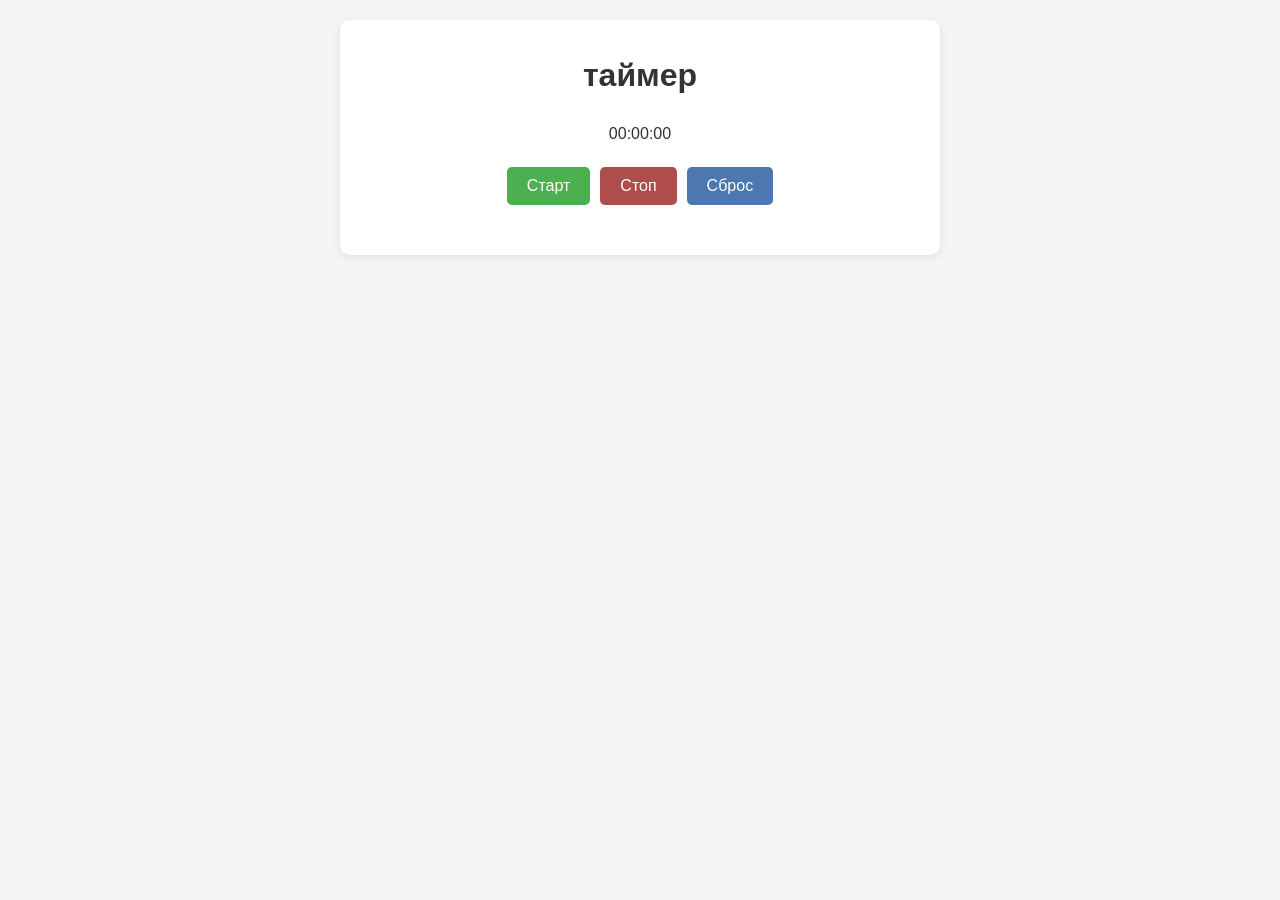
<file: index.html>
<!DOCTYPE html>
<html lang="ru">
<head>
    <meta charset="UTF-8">
    <meta name="viewport" content="width=device-width, initial-scale=1.0">
    <title>таймер</title>
    <link rel="stylesheet" href="style.css"/>
</head>
<body>
    <div class="container">
        <h1>таймер</h1>

        <div class="time" id="timeD">00:00:00</div>

        <div class="buttons">
        
            <button id="startBtn">Старт</button>
            <button id="stopBtn">Стоп</button>
            <button id="resetBtn">Сброс</button>
        </div>
    </div>

    <script src="main.js"></script>
</body>
</html>
</file>
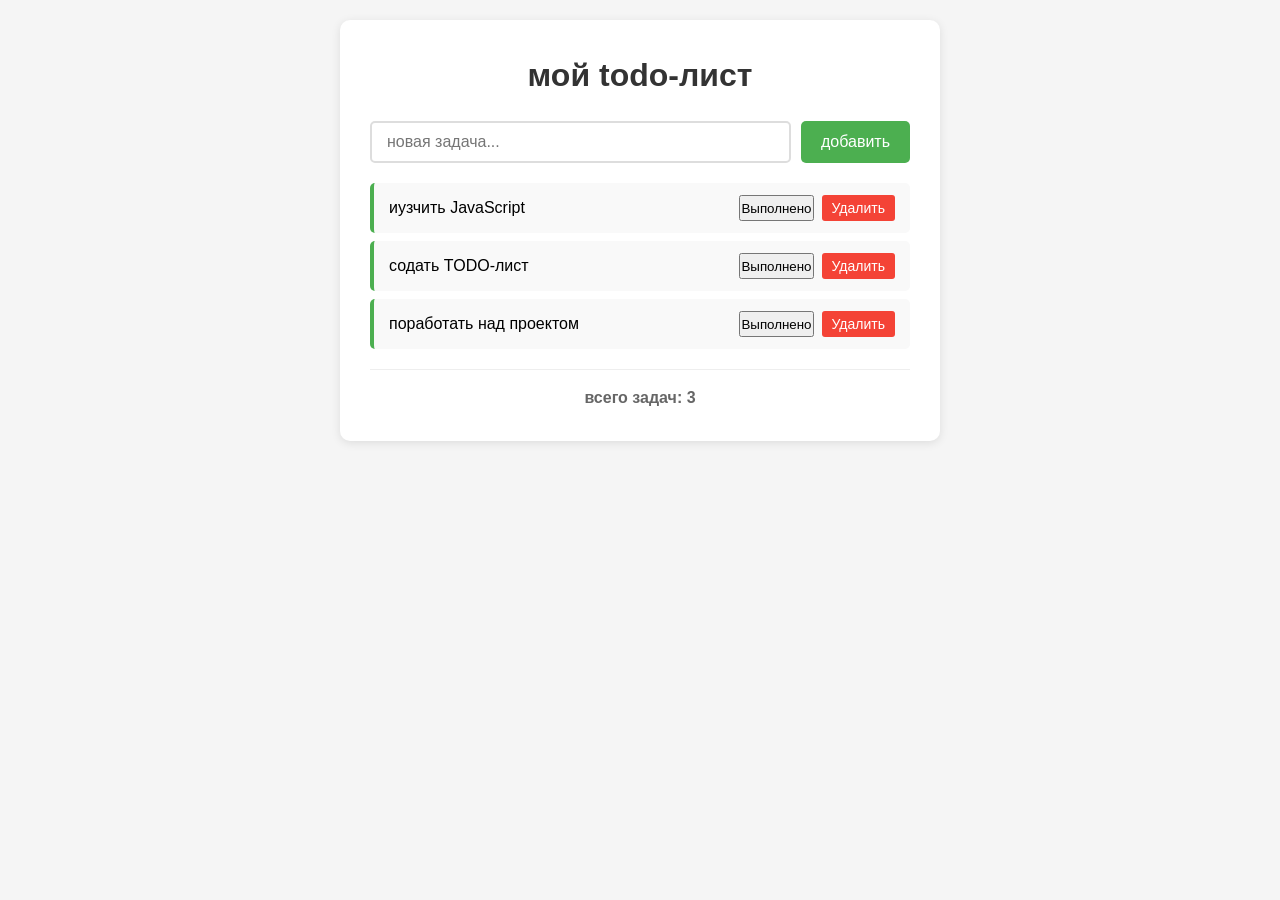
<file: todo.html>
<!DOCTYPE html>
<html lang="ru">
<head>
    <meta charset="UTF-8">
    <meta name="viewport" content="width=device-width, initial-scale=1.0">
    <title>TODO</title>
    <link rel="stylesheet" href="todo.css"/>
</head>
<body>
    <div class="container">
        <h1>мой todo-лист</h1>

        <div class="add-task">
        <input type="text" id="taskInput" placeholder="новая задача..."/>
        <button id="addBtn">добавить</button>
    </div>

    <ul id="taskList">

    </ul>

    <div class="info">
        <p id="taskCounter">всего задач: 0</p>
    </div>
    </div>

    <script src="todo.js"></script>
</body>
</html>
</file>
<file: style.css>
* {
    margin: 0;
    padding: 0;
    box-sizing: border-box;
}

body {
    font-family: Arial, Sans-serif;
    background-color: #f5f5f5;
    padding: 20px;
    line-height: 1.6;
}

.container {
    max-width: 600px;
    margin: 0 auto;
    background-color: white;
    padding: 30px;
    border-radius: 10px;
    box-shadow: 0 2px 10px rgba(0, 0, 0, 0.1);
}

h1 {
    text-align: center;
    color: #333;
    margin-bottom: 20px;
}

.time {
    text-align: center;
    color: #333;
    margin-bottom: 20px;
}

.buttons {
    display: flex;
    justify-content: center;
    gap: 10px;
    margin-bottom: 20px;
}

#startBtn {
    padding: 10px 20px ;
    background-color: #4caf50;
    color: white;
    border: none;
    border-radius: 5px;
    cursor: pointer;
    font-size: 16px;
    transition: background-color 0.3s;
}

#startBtn:hover {
    background-color: #45a049;
}

#stopBtn {
    padding: 10px 20px ;
    background-color: #af4c4c;
    color: white;
    border: none;
    border-radius: 5px;
    cursor: pointer;
    font-size: 16px;
    transition: background-color 0.3s;
}

#stopBtn:hover {
    background-color: #a04545;
}

#resetBtn {
    padding: 10px 20px ;
    background-color: #4c77af;
    color: white;
    border: none;
    border-radius: 5px;
    cursor: pointer;
    font-size: 16px;
    transition: background-color 0.3s;
}

#resetBtn:hover {
    background-color: #4565a0;
}
</file>
<file: todo.css>
* {
    margin: 0;
    padding: 0;
    box-sizing: border-box;
}

body {
    font-family: Arial, Sans-serif;
    background-color: #f5f5f5;
    padding: 20px;
    line-height: 1.6;
}

.container {
    max-width: 600px;
    margin: 0 auto;
    background-color: white;
    padding: 30px;
    border-radius: 10px;
    box-shadow: 0 2px 10px rgba(0, 0, 0, 0.1);
}

h1 {
    text-align: center;
    color: #333;
    margin-bottom: 20px;
}

.add-task {
    display: flex;
    gap: 10px;
    margin-bottom: 20px;
}

#taskInput {
    flex: 1;
    padding: 10px 15px;
    border: 2px solid #ddd;
    border-radius: 5px;
    font-size: 16px;
}

#taskInput:focus {
    outline: none;
    border-color: #4caf50;
}

#addBtn {
    padding: 10px 20px ;
    background-color: #4caf50;
    color: white;
    border: none;
    border-radius: 5px;
    cursor: pointer;
    font-size: 16px;
    transition: background-color 0.3s;
}

#addBtn:hover {
    background-color: #45a049;
}

#taskList {
    list-style-type: none;
}

.task-item {
    display: flex;
    align-items: center;
    padding: 12px 15px;
    margin-bottom: 8px;
    background-color: #f9f9f9;
    border-left: 4px solid #4caf50;
    border-radius: 5px;
    transition: all 0.3s;
}

.task-item:hover {
    background-color: #f0f0f0;
}

.task-text {
    flex: 1;
    font-size: 16px;
}

.task-text.completed {
    text-decoration: line-through;
    color: #888;
}

.task-buttons {
    display: flex;
    gap: 8px;
}

.complete-btn,
.delete-btn {
    padding: 5px 10px;
    border: none;
    border-radius: 3px;
    cursor: pointer;
    font-size: 14px;
}

.complete-btn {
    background-color: #2196f3;
    color: white;
}

.complete-btn:hover {
    background-color: #1976d2;
}

.delete-btn {
    background-color: #f44336;
    color: white
}

.delete-btn:hover {
    background-color: #d32f2f;
}

.info {
    margin-top: 20px;
    padding-top: 15px;
    border-top: 1px solid #eee;
    text-align: center;
}

#taskCounter {
    color: #666;
    font-weight: bold;
}
</file>
